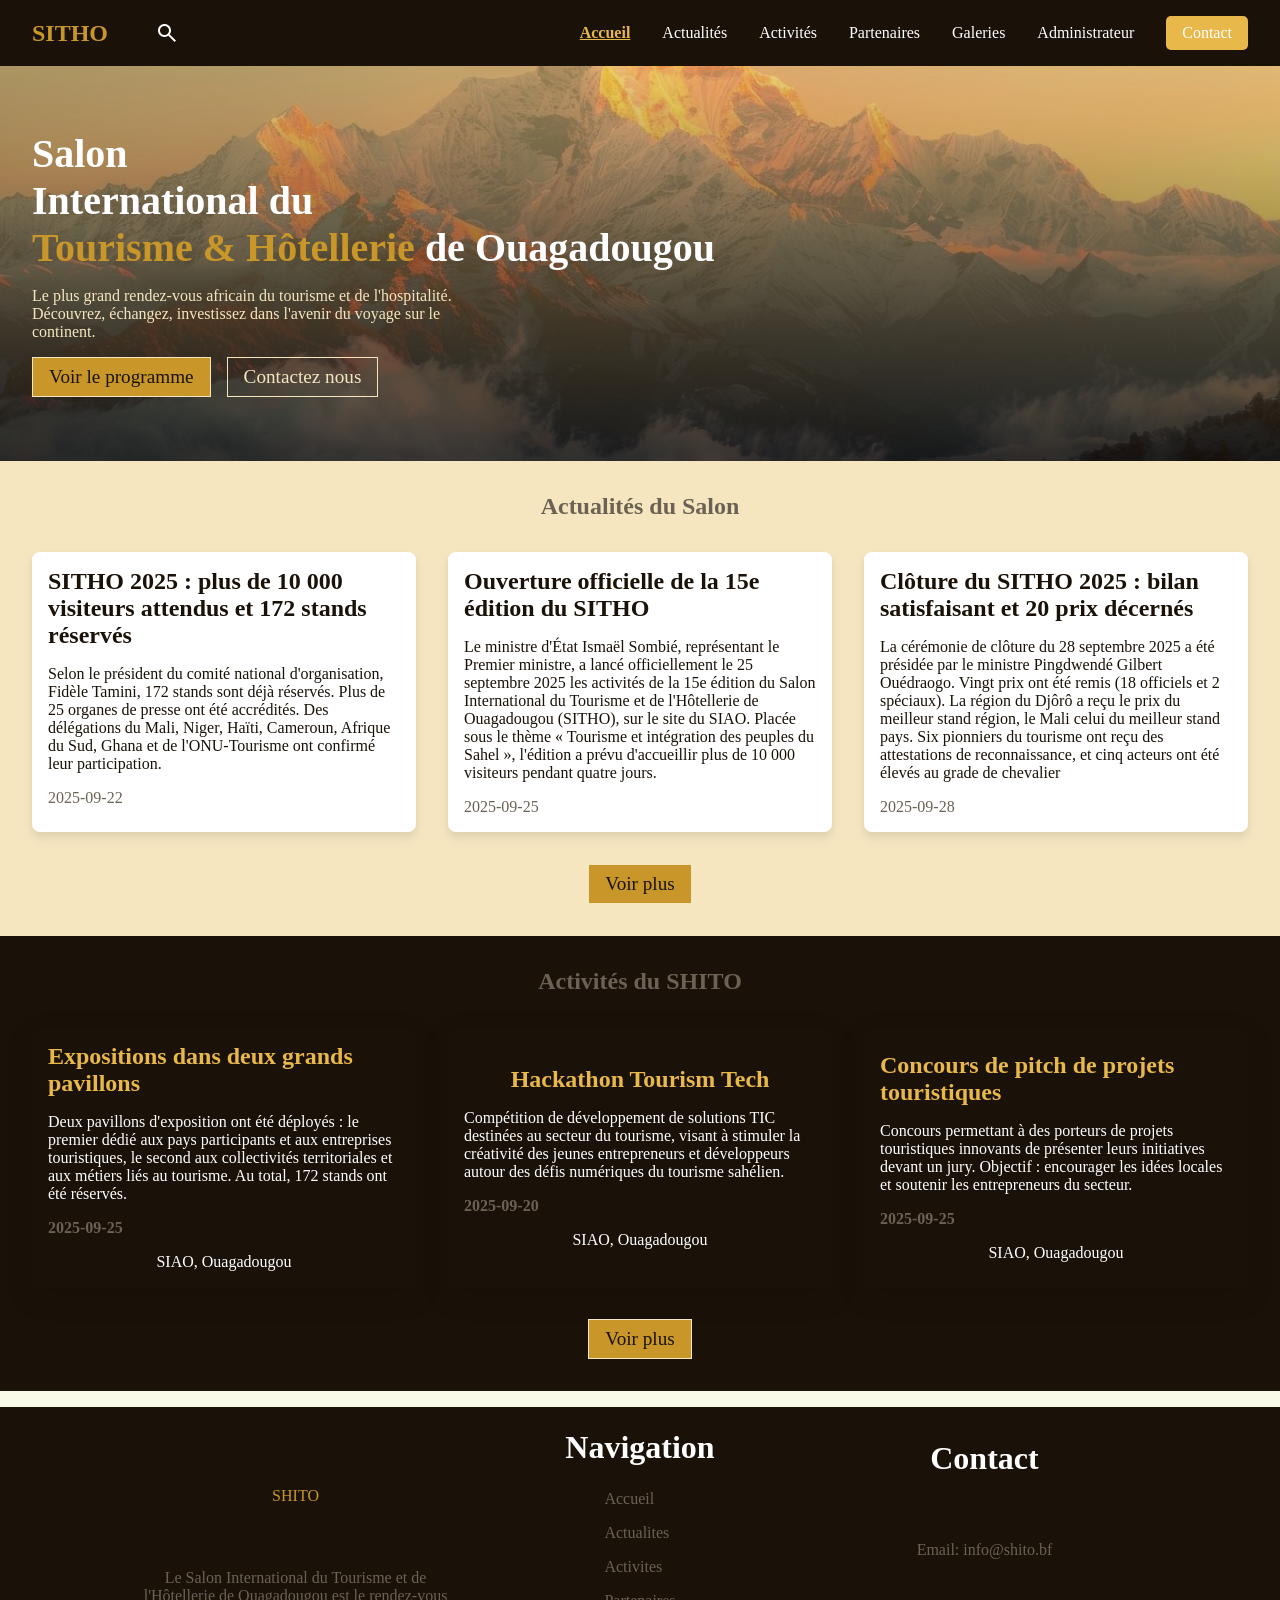
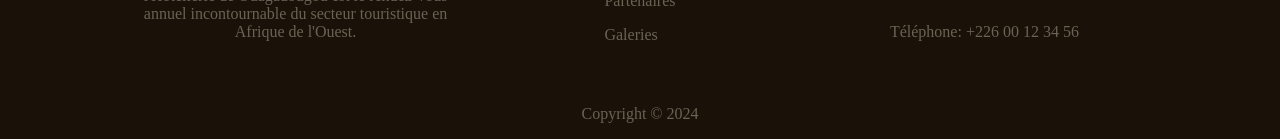
<file: Projet_PHP_UVBF_Groupe_20_2025-2026/index.html>
<!DOCTYPE html>
<html lang="en">
<head>
    <meta charset="UTF-8">
    <meta name="viewport" content="width=device-width, initial-scale=1.0">
    <title>SHITO</title>
    <link rel="stylesheet" href="css/index.css">
    <link rel="stylesheet" href="https://fonts.googleapis.com/css2?family=Material+Symbols+Outlined:opsz,wght,FILL,GRAD@24,400,0,0&icon_names=menu,search" /> 
</head>
<body>
    <!-- =========== Section Header =========== -->
    <header class="header-container">
            <div class="logo">
                <a href="index.html">SITHO</a>
            </div>
            <div class="container-recherche">
                <span class=" icon material-symbols-outlined" id="btn-search">search</span>
                <form action="search.php" method="POST" class="recherchForm">
                    <input type="text" name="recherche" placeholder="Exposant...">
                    <button type="submit">Rechercher</button>
                </form>
            </div>
        <nav class="nav-links">
            <ul>
                <li><a href="index.html">Accueil</a></li>
                <li><a href="actualite.php">Actualités</a></li>
                <li><a href="activite.php">Activités</a></li>
                <li><a href="Partenaires.php">Partenaires</a></li>
                <li><a href="galerie.php">Galeries</a></li>
                <li><a href="Admin.php">Administrateur</a></li>
                <li class="contact"><a href="contact.php">Contact</a></li>
            </ul>
        </nav>
        <span class="menu-hamberger material-symbols-outlined">menu</span>
    </header>
    <main class="container">
        <!-- =========== Section de presentation =========== -->
        <section class="welcom">
            <h1>Salon <br> International du <br> <span class="color">Tourisme & Hôtellerie</span> de Ouagadougou</h1>
            <p>Le plus grand rendez-vous africain du tourisme et de l'hospitalité.<br> Découvrez, échangez, investissez dans l'avenir du voyage sur le<br> continent.</p>
            <div class=btn>
                <div class="btn-activite">
                    <a href="activite.php"> Voir le programme</a>
                </div>
                <div class="btn-contact">
                    <a href="contact.php">Contactez nous</a>
                </div>
            </div>
        </section>
        <!-- =========== Section Actualités =========== -->
        <section class="container-actualite">
            <h2>Actualités du Salon</h2>
            <div class="actualite">
                <article class="box">
                    <h3>SITHO 2025 : plus de 10 000 visiteurs attendus et 172 stands réservés</h3>
                    <p>Selon le président du comité national d'organisation, Fidèle Tamini, 172 stands sont déjà réservés. Plus de 25 organes de presse ont été accrédités. Des délégations du Mali, Niger, Haïti, Cameroun, Afrique du Sud, Ghana et de l'ONU-Tourisme ont confirmé leur participation. </p>
                    <span> 2025-09-22 </span>
                </article>
                <article class="box">
                    <h3>Ouverture officielle de la 15e édition du SITHO</h3>
                    <p>  Le ministre d'État Ismaël Sombié, représentant le Premier ministre, a lancé officiellement le 25 septembre 2025 les activités de la 15e édition du Salon International du Tourisme et de l'Hôtellerie de Ouagadougou (SITHO), sur le site du SIAO. Placée sous le thème « Tourisme et intégration des peuples du Sahel », l'édition a prévu d'accueillir plus de 10 000 visiteurs pendant quatre jours. </p>
                    <span> 2025-09-25 </span>
                </article>
                <article class="box">
                    <h3>Clôture du SITHO 2025 : bilan satisfaisant et 20 prix décernés </h3>
                    <p>La cérémonie de clôture du 28 septembre 2025 a été présidée par le ministre Pingdwendé Gilbert Ouédraogo. Vingt prix ont été remis (18 officiels et 2 spéciaux). La région du Djôrô a reçu le prix du meilleur stand région, le Mali celui du meilleur stand pays. Six pionniers du tourisme ont reçu des attestations de reconnaissance, et cinq acteurs ont été élevés au grade de chevalier </p>
                    <span> 2025-09-28 </span>
                </article>
            </div>
            <div class="btn-actualite">
                <a href="actualite.php"> Voir plus</a>
            </div>
        </section>
        <!-- =========== Section Activités =========== -->
        <section class="container-activite">
            <h2>Activités du SHITO</h2>
            <div class="activite">
                <article class="box1">
                    <h3>Expositions dans deux grands pavillons</h3>
                    <p>Deux pavillons d'exposition ont été déployés : le premier dédié aux pays participants et aux entreprises touristiques, le second aux collectivités territoriales et aux métiers liés au tourisme. Au total, 172 stands ont été réservés. </p>
                    <span><strong>2025-09-25</strong></span>
                    <p>SIAO, Ouagadougou</p>
                </article>
                <article class="box1">
                    <h3>Hackathon Tourism Tech</h3>
                    <p> Compétition de développement de solutions TIC destinées au secteur du tourisme, visant à stimuler la créativité des jeunes entrepreneurs et développeurs autour des défis numériques du tourisme sahélien. </p>
                    <span><strong>2025-09-20</strong></span>
                    <p>SIAO, Ouagadougou</p>
                </article>
                <article class="box1">
                    <h3>Concours de pitch de projets touristiques</h3>
                    <p>Concours permettant à des porteurs de projets touristiques innovants de présenter leurs initiatives devant un jury. Objectif : encourager les idées locales et soutenir les entrepreneurs du secteur.</p>
                    <span><strong>2025-09-25</strong></span>
                    <p>SIAO, Ouagadougou</p>
                </article>
            </div>
            <div class="btn-activite">
                <a href="activite.php"> Voir plus</a>
            </div>
        </section>
    </main>
    <!-- =========== Section Footer =========== -->
    <footer class="footer-container">
        <div class="footer-grille">
            <div class="footer-box box1">
                <p><strong><a href="index.html" >SHITO</a></strong> </p>
                <p>Le Salon International du Tourisme et de l'Hôtellerie de Ouagadougou est le rendez-vous annuel incontournable du secteur touristique en Afrique de l'Ouest.</p>
            </div>
            <div class="footer-box box2">
            <h1>Navigation</h1>
                <ul>
                    <li><a href="index.html">Accueil</a></li>
                    <li><a href="actualite.php">Actualites</a></li>
                    <li><a href="activite.php">Activites</a></li>
                    <li><a href="partenaires.php">Partenaires</a></li>
                    <li><a href="galerie.php">Galeries</a></li>
                </ul>
            </div>
            <div class="footer-box box3">
                <h1>Contact</h1>
                <p>Email: info@shito.bf</p>
                <p>Téléphone: +226 00 12 34 56</p>
            </div>
        </div>

            <p>Copyright &copy; 2024</p>
    </footer>
    <script>
        // Menu hamburger pour mobile
        const menuHamberger = document.querySelector('.menu-hamberger');
        const navLinks = document.querySelector('.nav-links');

        menuHamberger.addEventListener('click', () => {
            navLinks.classList.toggle('menu-mobile');
        });
        // Ajouter la classe "active" à l'élément de navigation correspondant à la page actuelle
        const navItems = document.querySelectorAll('.nav-links ul li a');
        navItems.forEach(item => {
            const href = item.getAttribute('href');
            const cheminActuel = window.location.href;
            if (cheminActuel.includes(href) || (cheminActuel.endsWith('admin.php') && href === 'connexionAdmin.php')) {
                item.classList.add('active');
            }else if (cheminActuel.endsWith('index.html') && href === 'index.html') {
                item.classList.add('active');
            }

        });

        // créer un module de recherche
        document.addEventListener('DOMContentLoaded', () =>{
            const btnSearch = document.getElementById('btn-search');
            const formRecherche = document.querySelector('.recherchForm');

            btnSearch.addEventListener('click', () => {
                formRecherche.classList.toggle('activer');
            
            if(formRecherche.classList.conatins('activer')){
                formRecherche.querySelector('input').focus();
            }
            });
        
        // Fermer le champ de recherche lorsque l'utilisateur clique en dehors de celui-ci
            document.addEventListener('click', (event) => {
                if (!formRecherche.contains(event.target) && !btnSearch.contains(event.target)) {
                    formRecherche.classList.remove('activer');
                }
            });
        });

    </script>
</body>
</html>
</file>
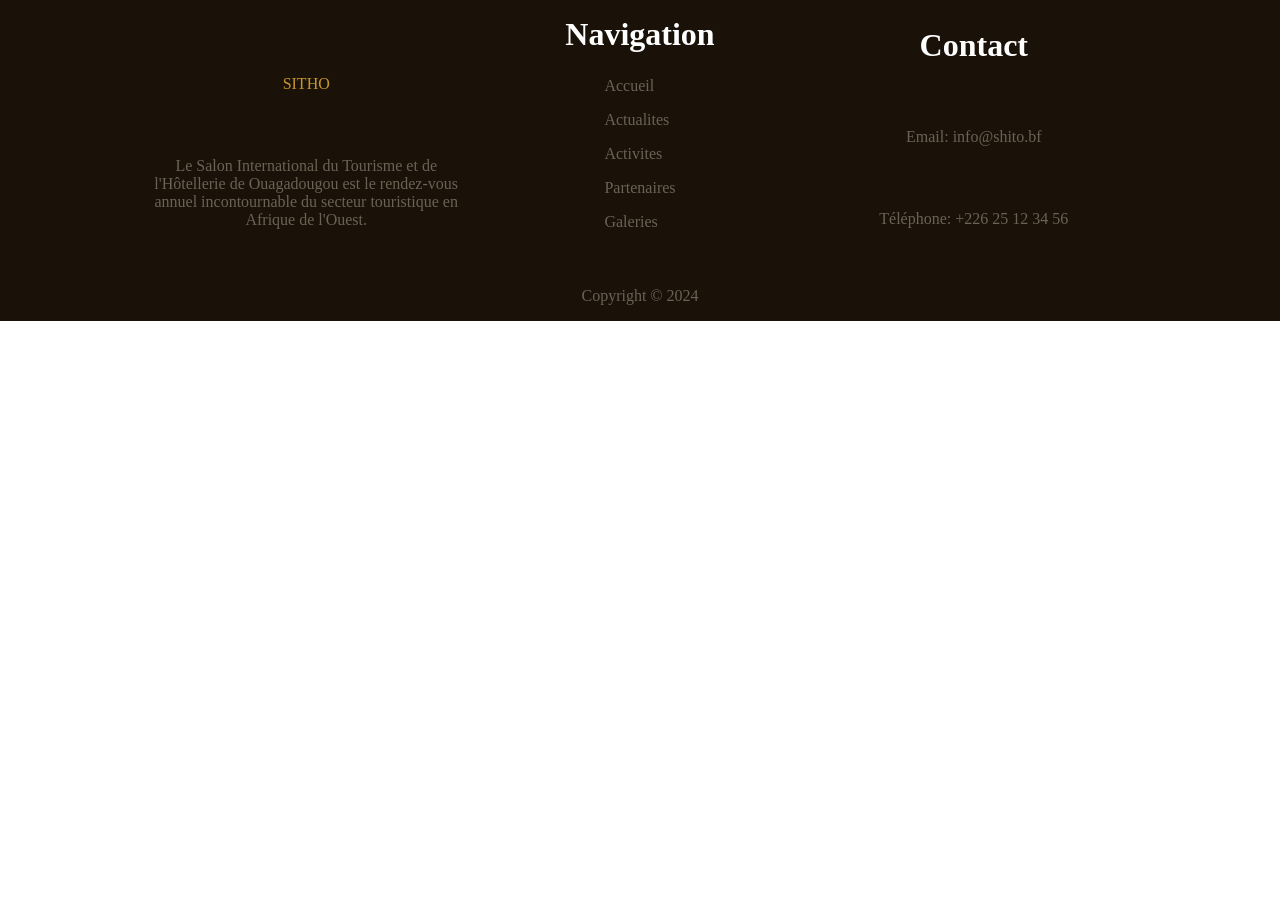
<file: Projet_PHP_UVBF_Groupe_20_2025-2026/footer.html>
<!DOCTYPE html>
<html lang="en">
<head>
    <meta charset="UTF-8">
    <meta name="viewport" content="width=device-width, initial-scale=1.0">
    <title>Document</title>
    <link rel="stylesheet" href="css/footer.css">
</head>
<body>
    <footer class="footer-container">
        <div class="footer-grille">
            <div class="footer-box box1">
                <p><strong><a href="index.html">SITHO</a></strong> </p>
                <p>Le Salon International du Tourisme et de l'Hôtellerie de Ouagadougou est le rendez-vous annuel incontournable du secteur touristique en Afrique de l'Ouest.</p>
            </div>
            <div class="footer-box box2">
            <h1>Navigation</h1>
                <ul>
                    <li><a href="index.html">Accueil</a></li>
                    <li><a href="actualite.php">Actualites</a></li>
                    <li><a href="activite.php">Activites</a></li>
                    <li><a href="partenaires.php">Partenaires</a></li>
                    <li><a href="galerie.php">Galeries</a></li>
                </ul>
            </div>
            <div class="footer-box box3">
                <h1>Contact</h1>
                <p>Email: info@shito.bf</p>
                <p>Téléphone: +226 25 12 34 56</p>
            </div>
        </div>

            <p>Copyright &copy; 2024</p>
    </footer>
</body>
</html>
</file>
<file: Projet_PHP_UVBF_Groupe_20_2025-2026/css/index.css>
:root{
    --background-color: #FAFAE8;
    --Partenaire-section-background-color: #F5E6C0;
    --header-footer-activite: #1A1208;
    --secondary-text-color: #6B6254;
    --color-on-sombre: #FFFFFF;
    --color-hover: #E8B84B;
    --color-secondaire: #C9962A;

    --font-family: 'Poppins, sans-serif';
    --heading-font-family: 'Lora, serif';
    --transition-speed: 0.3s;
}
*{
    margin: 0;
    padding: 0;
    text-decoration: none;
    box-sizing: border-box;
}
body{
    background-color: var(--background-color);
    font-family: var(--font-family);
    color: var(--secondary-text-color);
}
.welcom{
    background-image:
        linear-gradient(rgba(232, 184, 75, 0.6), rgba(26, 18, 8, 0.8)),
        url("../images/montagne.jpg");
    background-size: cover;
    background-position: center;
    height: auto;
    background-repeat: no-repeat;
    display: flex;
    flex-direction: column;
    justify-content: center;
    align-items: flex-start;
    padding: 4rem 2rem;
    color: var(--color-on-sombre);
    gap: 1rem;
}
.welcom h1{
    font-size: 2.5rem;
    font-weight: bold;
}
.color{
    color: var(--color-secondaire);
}
.welcom p{
    color: var(--Partenaire-section-background-color);
}

.btn{
    display: flex;
    gap: 1rem;
}
@media (max-width: 480px){
    .btn{
        flex-direction: column;
    }
}
.btn-activite, .btn-contact{
    width: auto;
    padding: 0.5rem 1rem;
    height: auto;
    border: 1px solid var(--Partenaire-section-background-color);
    font-size: 1.2rem
}
.btn-activite {
    background-color: var(--color-secondaire);
    color: var(--header-footer-activite);
}
.btn-activite a{
    color: var(--header-footer-activite);
}

.btn-activite:hover{
    transform: translateY(-5px);
    background-color: var(--color-hover);
    transition: transform var(--transition-speed);

}
.btn-contact {
    background-color: transparent;
}
.btn-contact a{
    color: var(--Partenaire-section-background-color);
}
.btn-contact:hover{
    transform: translateY(-5px);
    border: 1px solid var(--color-secondaire);
    transition: transform var(--transition-speed);
}
.btn-contact a:hover{
    color: var(--color-secondaire);
}

.container-actualite, .container-activite{
    padding: 2rem;
    width: 100%;
    display: flex;
    flex-direction: column;
    align-items: center;
    justify-content: center;
    gap: 2rem;
}
.container-actualite{
    background-color: var(--Partenaire-section-background-color);
}
.container-activite{
    background-color: var(--header-footer-activite);
    margin-bottom: 1rem;
}

.actualite, .activite{
    width: 100%;
    display: grid;
    grid-template-columns: repeat(auto-fit, minmax(300px, 1fr));
    gap: 2rem;
}
.box{
    background-color: var(--color-on-sombre);
    padding: 1rem;
    color: var(--header-footer-activite);
    display: flex;
    flex-direction: column;
    gap: 1rem;
    border-radius: 8px;
    box-shadow: 0 5px 10px rgba(0, 0, 0, 0.1);
}
.box h3{
    font-family: var(--heading-font-family);
    font-size: 1.5rem;
}
.box:hover{
    transform: translateY(-5px);
    transition: transform var(--transition-speed);
}

.btn-actualite, .btn-activite{
    width: auto;
    padding: 0.5rem 1rem;
    height: auto;
    border: 1px solid var(--Partenaire-section-background-color);
    font-size: 1.2rem;
    background-color: var(--color-secondaire);
}
.btn-actualite a, .btn-activite a{
    color: var(--header-footer-activite);
}
.btn-actualite:hover, .btn-activite:hover{
    transform: translateY(-5px);
    background-color: var(--color-hover);
    transition: transform var(--transition-speed);
}

.box1{
    background-color: var(--header-footer-activite);
    color: var(--color-on-sombre);
    padding: 1rem;
    display: flex;
    flex-direction: column;
    align-items: center;
    justify-content: center;
    gap: 1rem;
    border-radius: 8px;
    box-shadow: 0 10px 30px rgba(0, 0, 0, 0.1);
}
.box1 h3{
    font-family: var(--heading-font-family);
    font-size: 1.5rem;
    color: var(--color-hover);
}
.box1:hover{
    transform: translateY(-5px);
    transition: transform var(--transition-speed);
}
span{
    align-self: flex-start;
    color: var(--secondary-text-color);
}

@media screen and (max-width: 480px) {
    .box1 {
        padding: 0.5rem;
    }
    .box1 h3 {
        font-size: 1.2rem;
    }
}

/* ========================== style de ma barre de recherche ============================ */
.container-recherche{
    display: flex;
    align-items: center;
    position: relative;
    margin-left: 15px;
}
.icon{
    font-size: 1.5rem;
    color: var(--color-on-sombre);
    cursor: pointer;
    transition: transform var(--transition-speed);


}
.recherchForm{
    display: none;
    position: absolute;
    left:50%;
    top: 40px;;
    background-color: var(--header-footer-activite);
    padding: 0.5rem;
    border-radius: 5px;
    box-shadow: 0 4px 8px rgba(0, 0, 0, 0.1);
}
.recherchForm.activer{
    display: flex;
    gap: 5px;
    animation: fadeIn var(--transition-speed) ease-in-out;

}
@keyframes fadeIn {
    from {
        opacity: 0;
        transform: translateY(-10px);
    }
    to {
        opacity: 1;
        transform: translateY(0); ;
    }
}
@media screen and (max-width: 578px) {
    .recherchForm{
        position: absolute;
        top: 50px;
        transform: translateX(-50%);
        
        
}}

.recherchForm input{
    padding: 0.5rem;
    border: none;
    border-radius: 5px;
    width: 200px;
}
.recherchForm button{
    padding: 0.5rem 1rem;
    border: none;
    border-radius: 5px;
    background-color: var(--color-secondaire);
    color: var(--header-footer-activite);
    cursor: pointer;
    transition: background-color var(--transition-speed);
}

/* ========================= style de la tête de la page======================= */
.header-container{
    width: 100%;
    background-color: var(--header-footer-activite);
    display: flex;
    justify-content: flex-start;
    align-items: center;
    padding: 1rem 2rem;
    gap: 2rem;

    position: sticky;
    top: 0;
    z-index: 1000;
}
.logo a{
    color: var(--color-secondaire);
    font-family: var(--heading-font-family);
    font-size: 1.5rem;
    font-weight: 700;
}
.nav-links{
    margin-left: auto;
}
.nav-links ul{
    display: flex;
    gap: 2rem;
    text-align: center;
    justify-content: center;
    align-items: center;
}
.nav-links ul li{
    list-style: none;
}
.nav-links ul li a{
    color: var(--color-on-sombre);
    font-family: var(--font-family);
    font-size: 1rem;
    font-weight: 500;
    transition: color var(--transition-speed);
    text-decoration: none;

}
.nav-links ul li a:hover{
    color: var(--color-hover);
}
.nav-links ul li a.active{
    color: var(--color-hover);
    font-weight: 700;
    text-decoration: underline;
}
.nav-links .contact a.active{
    color: var(--header-footer-activite);
}
.contact{
    background-color: var(--color-hover);
    color: var(--header-footer-activite);
    font-family: var(--font-family);
    font-size: 1rem;
    padding: 0.5rem 1rem;
    border-radius: 5px;
    transition: background-color var(--transition-speed),
}
.contact:hover{
    background-color: var(--color-secondaire);
}

.menu-hamberger{
    display: none !important;
    color: var(--color-on-sombre);
    font-size: 2rem;
    cursor: pointer;
    
}

.nav-links.menu-mobile{
    margin-left: 0;
    transition: all var(--transition-speed) ease-in-out;
    }

@media screen and (max-width:900px) {
    .menu-hamberger{
        display: block !important;
        color: var(--color-on-sombre);
        font-size: 3rem;
        cursor: pointer;
        position: absolute;
        right: 20px;
    }
    .nav-links{
        position: absolute;
        display: flex;
        align-items: center;
        justify-content: center;
        top: 100%;
        left: 0;
        width: 100%;
        background-color: var(--header-footer-activite);
        margin-left: -100%;
    }

    .nav-links ul{
        display: flex;
        flex-direction: column;
        justify-content: center;
        align-items: center;
        gap: 1rem;
        padding: 1rem 0;
        gap: 1rem;
        text-align: center;
    }
    .nav-links ul li a{
        color: var(--color-on-sombre);
        font-family: var(--font-family);
        font-size: 1.5rem;
        font-weight: 500;
        transition: color var(--transition-speed);

    }
}

/* ============================== style du pied de page ============================= */

.footer-container{
    width: 100%;
    background-color: var(--header-footer-activite);
    display: flex;
    flex-direction: column;
    justify-content: space-between;
    align-items: center;
    padding: 1rem 2rem;
}
.footer-grille{
    display:grid;
    grid-template-columns: repeat(auto-fit, minmax(15rem, 1fr));
    
    
}
.footer-container p{
    color: var(--secondary-text-color);
    font-family: var(--font-family);
    font-size: 1rem;
    font-weight: 500;
    text-align: center;
    margin-top: 3rem;
}

.footer-box{
    display: flex;
    flex-direction: column;
    gap: 1rem;
    justify-content: center;
    align-items: center;
    box-shadow: none;
}
.footer-box a{
    color: var(--secondary-text-color);
    font-family: var(--font-family);
    font-size: 1rem;
    font-weight: 500;
    transition: color var(--transition-speed);
    text-decoration: none;
}

.footer-box.box1 a{
    color: var(--color-secondaire);
}
li{
    list-style: none;
    padding: 0.5rem 0;
}
.footer-box h1{
    color: var(--color-on-sombre);
}
</file>
<file: Projet_PHP_UVBF_Groupe_20_2025-2026/css/footer.css>
:root{
    --background-color: #FAFAE8;
    --Partenaire-section-background-color: #F5E6C0;
    --header-footer-activite: #1A1208;
    --secondary-text-color: #6B6254;
    --color-on-sombre: #FFFFFF;
    --color-hover: #E8B84B;
    --color-secondaire: #C9962A;

    --font-family: 'Poppins, sans-serif';
    --heading-font-family: 'Lora, serif';
    --transition-speed: 0.3s;
}
*{
    margin: 0;
    padding: 0;
    text-decoration: none;
    box-sizing: border-box;
}

.footer-container{
    width: 100%;
    background-color: var(--header-footer-activite);
    display: flex;
    flex-direction: column;
    justify-content: space-between;
    align-items: center;
    padding: 1rem 2rem;
}
.footer-grille{
    display:grid;
    grid-template-columns: repeat(auto-fit, minmax(15rem, 1fr));
    
    
}
.footer-container p{
    color: var(--secondary-text-color);
    font-family: var(--font-family);
    font-size: 1rem;
    font-weight: 500;
    text-align: center;
    margin-top: 3rem;
}

.footer-box{
    display: flex;
    flex-direction: column;
    gap: 1rem;
    justify-content: center;
    align-items: center;
}
.footer-box a{
    color: var(--secondary-text-color);
    font-family: var(--font-family);
    font-size: 1rem;
    font-weight: 500;
    transition: color var(--transition-speed);
    text-decoration: none;
}

.footer-box.box1 a{
    color: var(--color-secondaire);
}
li{
    list-style: none;
    padding: 0.5rem 0;
}
.footer-box h1{
    color: var(--color-on-sombre);
}
</file>
